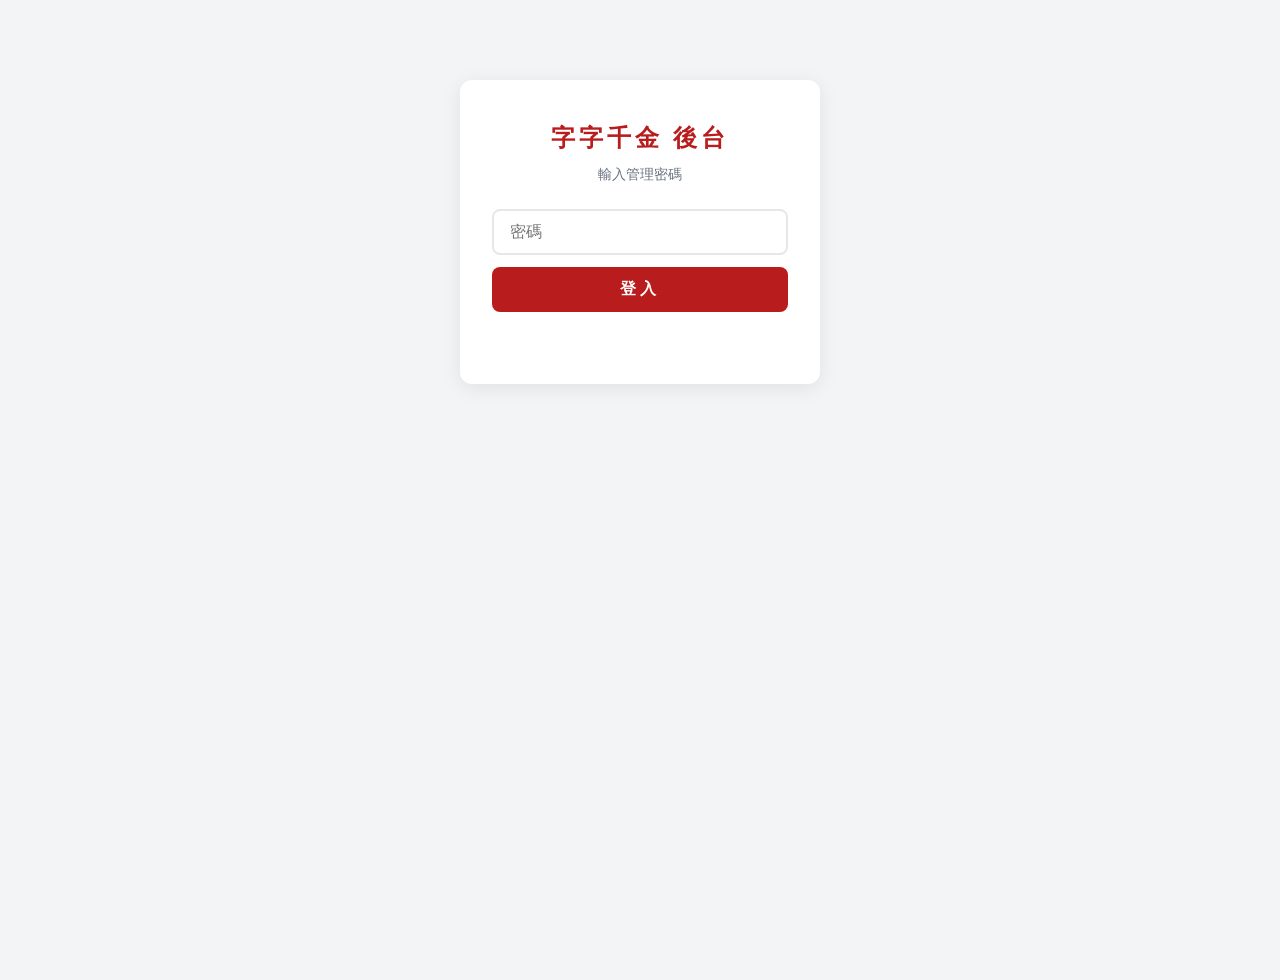
<file: public/admin/index.html>
<!DOCTYPE html>
<html lang="zh-Hant">
<head>
  <meta charset="UTF-8">
  <meta name="viewport" content="width=device-width, initial-scale=1.0">
  <title>字字千金 — 管理後台</title>
  <meta name="robots" content="noindex, nofollow">
  <link rel="stylesheet" href="admin.css">
</head>
<body>

  <!-- 登入畫面 -->
  <section class="screen active" id="screen-login">
    <h1>字字千金 後台</h1>
    <p class="hint">輸入管理密碼</p>
    <form id="login-form">
      <input type="password" id="password" autocomplete="current-password" placeholder="密碼" required>
      <button type="submit">登入</button>
    </form>
    <p class="error" id="login-error"></p>
  </section>

  <!-- 主畫面 -->
  <section class="screen" id="screen-main">
    <header>
      <h1>字字千金 後台</h1>
      <div class="header-actions">
        <span id="stats-summary" class="stats-summary"></span>
        <button id="btn-refresh">↻ 重新整理</button>
        <button id="btn-logout">登出</button>
      </div>
    </header>

    <nav class="tabs">
      <button class="tab active" data-tab="reports">回報 <span id="badge-reports" class="badge">0</span></button>
      <button class="tab" data-tab="library">題庫總覽</button>
      <button class="tab" data-tab="sample">題目預覽</button>
    </nav>

    <!-- Reports tab -->
    <div class="tab-panel active" id="tab-reports">
      <div class="filters">
        <label>狀態
          <select id="status-filter">
            <option value="pending" selected>待處理</option>
            <option value="resolved">已處理</option>
            <option value="dismissed">已駁回</option>
            <option value="all">全部</option>
          </select>
        </label>
      </div>
      <div id="reports-list" class="list"></div>
    </div>

    <!-- Library tab -->
    <div class="tab-panel" id="tab-library">
      <div id="library-list" class="list"></div>
    </div>

    <!-- Sample tab -->
    <div class="tab-panel" id="tab-sample">
      <div class="filters">
        <label>題型
          <select id="sample-type">
            <option value="zizhu" selected>字字珠璣</option>
            <option value="jiangcuo">將錯糾錯</option>
          </select>
        </label>
        <label>難度
          <select id="sample-difficulty">
            <option value="middle" selected>國中以上</option>
            <option value="elementary">國小以下</option>
          </select>
        </label>
        <label>狀態
          <select id="sample-active">
            <option value="1" selected>上架</option>
            <option value="0">下架</option>
            <option value="all">全部</option>
          </select>
        </label>
        <label>題數
          <select id="sample-count">
            <option value="10" selected>10</option>
            <option value="20">20</option>
            <option value="30">30</option>
            <option value="50">50</option>
          </select>
        </label>
        <button id="sample-refresh" class="btn-primary">🎲 隨機抽樣</button>
      </div>
      <div id="sample-list" class="list"></div>
    </div>
  </section>

  <!-- 編輯題目 modal -->
  <div class="modal-backdrop" id="edit-modal" hidden>
    <div class="modal">
      <button class="modal-close" id="edit-close">×</button>
      <h3>編輯題目 #<span id="edit-qid"></span></h3>
      <textarea id="edit-payload" rows="10" spellcheck="false"></textarea>
      <p class="hint">JSON 格式。<br>jiangcuo: <code>{"correct":"…","wrong":"…","explanation":"…"}</code><br>zizhu: <code>{"hints":["…","…","…","…"],"answer":"…","position":"prefix|suffix","explanation":"…"}</code></p>
      <div class="modal-actions">
        <label class="checkbox"><input type="checkbox" id="edit-resolve-reports" checked> 同時把此題的待處理回報設為「已處理」</label>
        <button id="edit-save" class="btn-primary">儲存</button>
      </div>
      <p class="error" id="edit-error"></p>
    </div>
  </div>

  <script src="admin.js"></script>
</body>
</html>
</file>
<file: public/admin/admin.css>
* { box-sizing: border-box; margin: 0; padding: 0; }

body {
  font-family: "Noto Sans TC", "PingFang TC", "Microsoft JhengHei", sans-serif;
  background: #F3F4F6;
  color: #1F2937;
  min-height: 100vh;
  -webkit-font-smoothing: antialiased;
  line-height: 1.5;
}

.screen { display: none; padding: 24px; max-width: 1100px; margin: 0 auto; }
.screen.active { display: block; }

/* === 登入 === */
#screen-login {
  max-width: 360px;
  margin: 80px auto;
  background: white;
  padding: 40px 32px;
  border-radius: 12px;
  box-shadow: 0 4px 20px rgba(0,0,0,0.08);
  text-align: center;
}
#screen-login h1 { font-size: 24px; color: #B91C1C; margin-bottom: 8px; letter-spacing: 4px; }
#screen-login .hint { color: #6B7280; font-size: 14px; margin-bottom: 24px; }
#login-form { display: flex; flex-direction: column; gap: 12px; }
#login-form input {
  font-family: inherit; font-size: 16px;
  padding: 12px 16px; border: 2px solid #E5E7EB; border-radius: 8px;
}
#login-form input:focus { outline: none; border-color: #B91C1C; }
#login-form button {
  font-family: inherit; font-size: 16px; font-weight: 600;
  padding: 12px; background: #B91C1C; color: white;
  border: none; border-radius: 8px; cursor: pointer;
  letter-spacing: 4px;
}
#login-form button:hover { background: #991B1B; }
.error { color: #B91C1C; font-size: 14px; margin-top: 12px; min-height: 20px; }

/* === Header === */
header {
  display: flex; justify-content: space-between; align-items: center;
  background: white; padding: 16px 20px; border-radius: 12px; margin-bottom: 16px;
  box-shadow: 0 2px 8px rgba(0,0,0,0.04);
}
header h1 { font-size: 18px; color: #B91C1C; letter-spacing: 4px; }
.header-actions { display: flex; align-items: center; gap: 12px; }
.stats-summary { font-size: 13px; color: #6B7280; }
header button {
  font-family: inherit; font-size: 13px;
  padding: 6px 14px; background: white; border: 1px solid #D1D5DB;
  border-radius: 6px; cursor: pointer; color: #374151;
}
header button:hover { background: #F3F4F6; }

/* === Tabs === */
.tabs { display: flex; gap: 8px; margin-bottom: 16px; }
.tab {
  font-family: inherit; font-size: 14px; font-weight: 500;
  padding: 10px 20px; background: white; border: 1px solid #E5E7EB;
  border-radius: 8px 8px 0 0; cursor: pointer; color: #6B7280;
  display: flex; align-items: center; gap: 8px;
}
.tab.active { color: #B91C1C; background: white; border-color: #B91C1C; border-bottom-color: white; }
.badge {
  background: #B91C1C; color: white; font-size: 11px; font-weight: 700;
  padding: 2px 8px; border-radius: 10px; min-width: 22px; text-align: center;
}
.badge:empty, .badge[data-count="0"] { display: none; }

.tab-panel { display: none; }
.tab-panel.active { display: block; }

/* === Filters === */
.filters {
  background: white; padding: 12px 16px; border-radius: 8px;
  margin-bottom: 12px; display: flex; gap: 16px; align-items: center;
}
.filters label { display: flex; align-items: center; gap: 8px; font-size: 14px; color: #4B5563; }
.filters select {
  font-family: inherit; font-size: 14px; padding: 6px 12px;
  border: 1px solid #D1D5DB; border-radius: 6px; background: white;
}

/* === List === */
.list { display: flex; flex-direction: column; gap: 12px; }
.card {
  background: white; border-radius: 10px; padding: 16px 20px;
  box-shadow: 0 1px 4px rgba(0,0,0,0.04); border-left: 4px solid #E5E7EB;
}
.card.pending { border-left-color: #DC2626; }
.card.resolved { border-left-color: #10B981; opacity: 0.7; }
.card.dismissed { border-left-color: #9CA3AF; opacity: 0.6; }

.card-head {
  display: flex; justify-content: space-between; align-items: center;
  margin-bottom: 10px; gap: 12px; flex-wrap: wrap;
}
.card-tag {
  font-size: 12px; padding: 3px 10px; border-radius: 4px;
  background: #FEF3C7; color: #92580B; font-weight: 600;
}
.card-tag.middle { background: #FEE2E2; color: #991B1B; }
.card-tag.elementary { background: #DBEAFE; color: #1E40AF; }
.card-count {
  background: #B91C1C; color: white; font-size: 12px; font-weight: 700;
  padding: 3px 10px; border-radius: 12px;
}

.card-payload {
  background: #F9FAFB; padding: 12px; border-radius: 6px;
  font-family: ui-monospace, "SF Mono", Menlo, monospace;
  font-size: 13px; color: #1F2937; line-height: 1.6;
  margin-bottom: 12px; word-break: break-all;
}
.card-payload .label { color: #6B7280; font-size: 11px; margin-right: 6px; }
.card-payload .row { margin-bottom: 4px; }
.card-payload .correct { color: #065F46; font-weight: 700; }
.card-payload .wrong { color: #991B1B; font-weight: 700; }

.card-reports {
  background: #FFFBEB; border-radius: 6px; padding: 10px 14px;
  margin-bottom: 12px; font-size: 13px; max-height: 220px; overflow-y: auto;
}
.card-reports h4 { font-size: 12px; color: #92580B; margin-bottom: 6px; }
.card-reports .report-item { padding: 4px 0; border-bottom: 1px dashed #FEF3C7; }
.card-reports .report-item:last-child { border-bottom: none; }
.card-reports .report-meta { color: #9CA3AF; font-size: 11px; margin-left: 6px; }
.card-reports .report-reason { color: #374151; }
.card-reports .empty { color: #9CA3AF; font-size: 12px; text-align: center; padding: 8px; }

.card-actions {
  display: flex; gap: 8px; flex-wrap: wrap;
}
.card-actions button {
  font-family: inherit; font-size: 13px;
  padding: 6px 14px; border: 1px solid #D1D5DB;
  border-radius: 6px; cursor: pointer; background: white; color: #374151;
}
.card-actions button:hover { background: #F3F4F6; }
.card-actions button.btn-primary { background: #1F2937; color: white; border-color: #1F2937; }
.card-actions button.btn-primary:hover { background: #111827; }
.card-actions button.btn-danger { color: #991B1B; border-color: #FCA5A5; }
.card-actions button.btn-danger:hover { background: #FEE2E2; }
.card-actions button.btn-success { color: #065F46; border-color: #6EE7B7; }
.card-actions button.btn-success:hover { background: #D1FAE5; }
.card-actions button:disabled { opacity: 0.5; cursor: not-allowed; }

.inactive-tag {
  display: inline-block;
  background: #6B7280; color: white;
  font-size: 11px; padding: 2px 8px; border-radius: 4px; margin-left: 8px;
}

/* === Library === */
.lib-grid {
  display: grid; grid-template-columns: repeat(2, 1fr); gap: 12px;
  margin-bottom: 16px;
}
.lib-cell {
  background: white; padding: 16px; border-radius: 8px;
  box-shadow: 0 1px 4px rgba(0,0,0,0.04);
}
.lib-cell h3 { font-size: 14px; color: #1F2937; margin-bottom: 8px; }
.lib-cell .count { font-size: 28px; font-weight: 700; color: #B91C1C; }
.lib-cell .count .small { font-size: 14px; color: #9CA3AF; font-weight: 400; margin-left: 6px; }

/* === Modal === */
.modal-backdrop {
  position: fixed; inset: 0; background: rgba(0,0,0,0.5);
  display: flex; align-items: center; justify-content: center; z-index: 100; padding: 16px;
}
.modal-backdrop[hidden] { display: none; }
.modal {
  background: white; border-radius: 12px; padding: 24px;
  max-width: 600px; width: 100%; position: relative;
  box-shadow: 0 12px 40px rgba(0,0,0,0.25);
}
.modal h3 { font-size: 18px; margin-bottom: 16px; color: #B91C1C; }
.modal-close {
  position: absolute; top: 12px; right: 12px;
  background: transparent; border: none; font-size: 24px;
  color: #9CA3AF; cursor: pointer; padding: 4px 10px;
  border-radius: 6px; font-family: inherit; line-height: 1;
}
.modal-close:hover { background: #F3F4F6; color: #1F2937; }
.modal textarea {
  width: 100%; font-family: ui-monospace, "SF Mono", Menlo, monospace;
  font-size: 13px; padding: 12px; border: 1px solid #D1D5DB;
  border-radius: 8px; resize: vertical; line-height: 1.6;
}
.modal textarea:focus { outline: none; border-color: #B91C1C; }
.modal .hint { font-size: 12px; color: #6B7280; margin: 8px 0; line-height: 1.6; }
.modal .hint code { background: #F3F4F6; padding: 2px 6px; border-radius: 4px; font-size: 11px; }
.modal-actions {
  display: flex; justify-content: space-between; align-items: center;
  gap: 12px; margin-top: 16px; flex-wrap: wrap;
}
.modal-actions .checkbox { font-size: 13px; color: #4B5563; display: flex; align-items: center; gap: 6px; }
.modal-actions .btn-primary {
  font-family: inherit; font-size: 14px; font-weight: 600;
  padding: 8px 24px; background: #B91C1C; color: white;
  border: none; border-radius: 6px; cursor: pointer;
}
.modal-actions .btn-primary:hover { background: #991B1B; }

/* === Empty / Loading === */
.empty-state, .loading-state {
  text-align: center; padding: 48px 16px;
  color: #9CA3AF; font-size: 14px;
}

/* === Sample tab === */
.sample-card { padding: 14px 16px; }
.sample-card .card-header { margin-bottom: 8px; }
.sample-line { margin: 4px 0; font-size: 15px; line-height: 1.6; }
.sample-line .label { display: inline-block; min-width: 44px; color: #6B7280; font-size: 12px; margin-right: 6px; }
.sample-line .hint-blank {
  display: inline-block; padding: 2px 8px; margin: 0 4px;
  background: #F3F4F6; border: 1px dashed #9CA3AF;
  border-radius: 4px; font-size: 16px; letter-spacing: 1px;
}
.sample-line .correct.big { font-size: 22px; color: #B91C1C; font-weight: 700; }
.sample-meta {
  margin-top: 8px; padding: 6px 10px;
  background: #FEF3C7; border-left: 3px solid #F59E0B;
  font-size: 12px; color: #78350F; border-radius: 4px;
}
.sample-meta b { font-weight: 700; color: #92400E; }
.btn-warn {
  font-family: inherit; font-size: 12px;
  padding: 4px 10px; background: white; color: #991B1B;
  border: 1px solid #FCA5A5; border-radius: 4px; cursor: pointer;
}
.btn-warn:hover { background: #FEE2E2; }

/* === RWD === */
@media (max-width: 600px) {
  .screen { padding: 16px; }
  header { flex-direction: column; align-items: flex-start; gap: 8px; }
  .lib-grid { grid-template-columns: 1fr; }
  .tab { font-size: 12px; padding: 8px 12px; }
}
</file>
